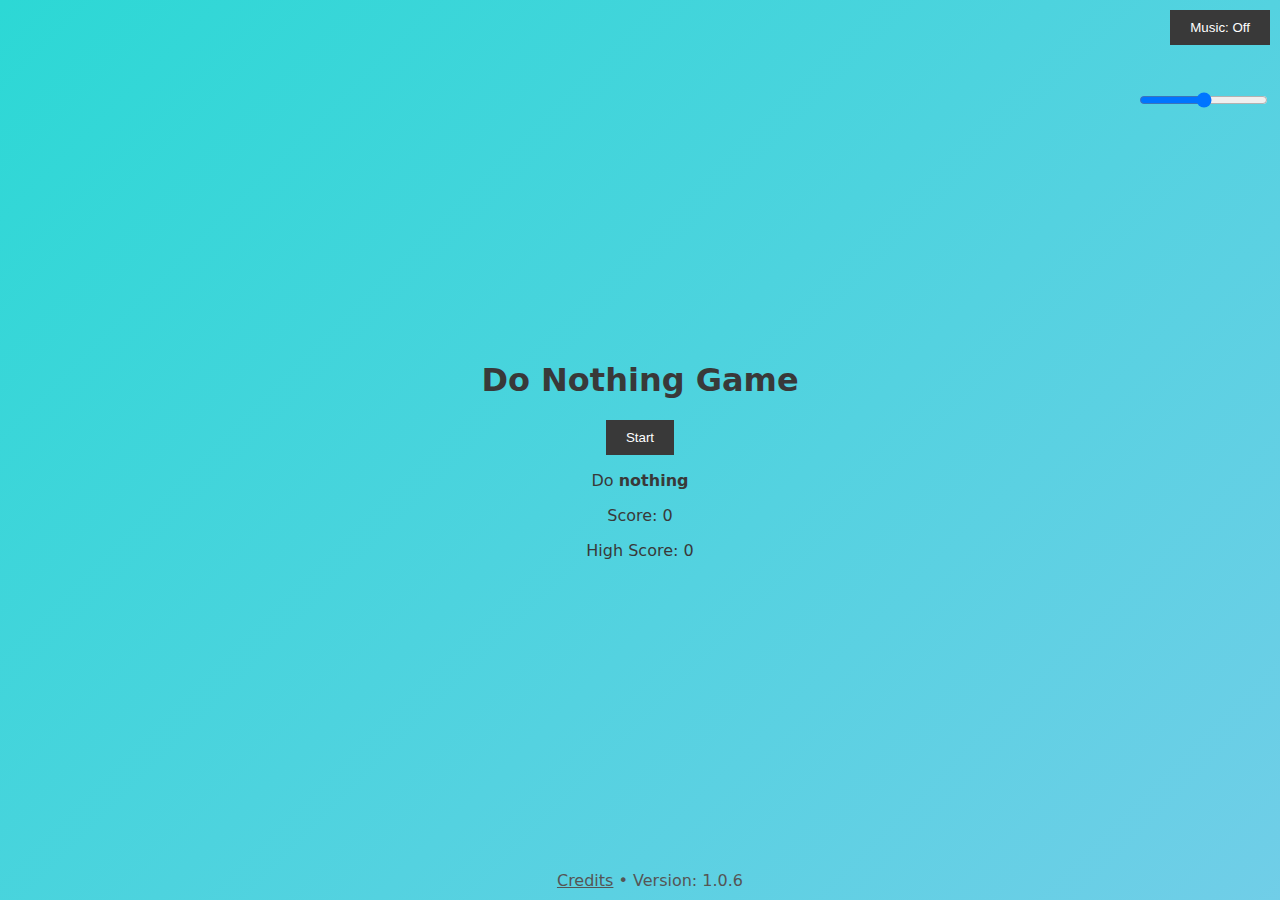
<file: index.html>
<!DOCTYPE html>
<html lang="en">

<head>
    <meta charset="UTF-8">
    <meta name="viewport" content="width=device-width, initial-scale=1.0, user-scalable=no">
    <link rel="stylesheet" href="style.css">
    <title>"Nothing" on the web</title>
    <meta name="title" content="'Nothing' on the web" />
    <meta name="description" content="A web-based spin off of the game 'Nothing'. Do nothing to score points. If you do
        something, you lose." />
    <meta property="og:type" content="website" />
    <meta property="og:url" content="https://nothing-webgame.dgnvmusic.nl/" />
    <meta property="og:title" content="'Nothing' on the web" />
    <meta property="og:description" content="A web-based spin off of the game 'Nothing'. Do nothing to score points. If
        you do something, you lose." />
    <meta property="og:image"
        content="https://opengraph.githubassets.com/9ee26cef9de8cb4664b4dcefbad3a66e90491b373ee598751a79124735078e2e/DGNVMusic/nothing-webgame" />
    <meta property="twitter:card" content="summary_large_image" />
    <meta property="twitter:url" content="https://nothing-webgame.dgnvmusic.nl/" />
    <meta property="twitter:title" content="'Nothing' on the web" />
    <meta property="twitter:description" content="A web-based spin off of the game 'Nothing'. Do nothing to score
        points. If you do something, you lose." />
    <meta property="twitter:image"
        content="https://opengraph.githubassets.com/9ee26cef9de8cb4664b4dcefbad3a66e90491b373ee598751a79124735078e2e/DGNVMusic/nothing-webgame" />
    <link rel="apple-touch-icon" sizes="180x180" href="icons/apple-touch-icon.png">
    <link rel="icon" type="image/png" sizes="32x32" href="icons//favicon-32x32.png">
    <link rel="icon" type="image/png" sizes="16x16" href="icons//favicon-16x16.png">
    <link rel="manifest" href="icons//site.webmanifest">
    <link rel="mask-icon" href="icons//safari-pinned-tab.svg" color="#333333">
    <meta name="msapplication-TileColor" content="#eeeeee">
    <meta name="theme-color" content="#eeeeee">

</head>

<body>
    <aside>
        <button id="musicButton" class="btn top-right" onclick="toggleMusic()">Music: Off</button>
        <input title="Background Music Volume" class="top-right" type="range" id="volumeSlider" min="0" max="1"
            step="0.05" value="0.5"
            oninput="bgm.volume = this.value; mouseClickSound3.volume = this.value; mouseClickSound3.cloneNode().play();">
    </aside>
    <main id="main">
        <noscript>You need to enable Javascript in order to start the Nothing Game</noscript>
        <h1>Do Nothing Game</h1>
        <button type="button" id="startButton" class="btn">Start</button>
        <button type="button" id="resetButton" class="btn" onclick="resetGame()">Restart</button>
        <p id="gameActive">Do <strong>nothing</strong></p>
        <p id="gameover">You did <strong>something</strong>!<br>Your final score: <span id="finalscore">-</span></p>
        <p id="score">Score: 0</p>
        <p id="highScore">High Score: 0</p>
    </main>
    <footer>
        <a href="credits.html">Credits</a> &bull; <span id="version">&nbsp;</span>
    </footer>
    <script src="game.js"></script>
</body>

</html>
</file>
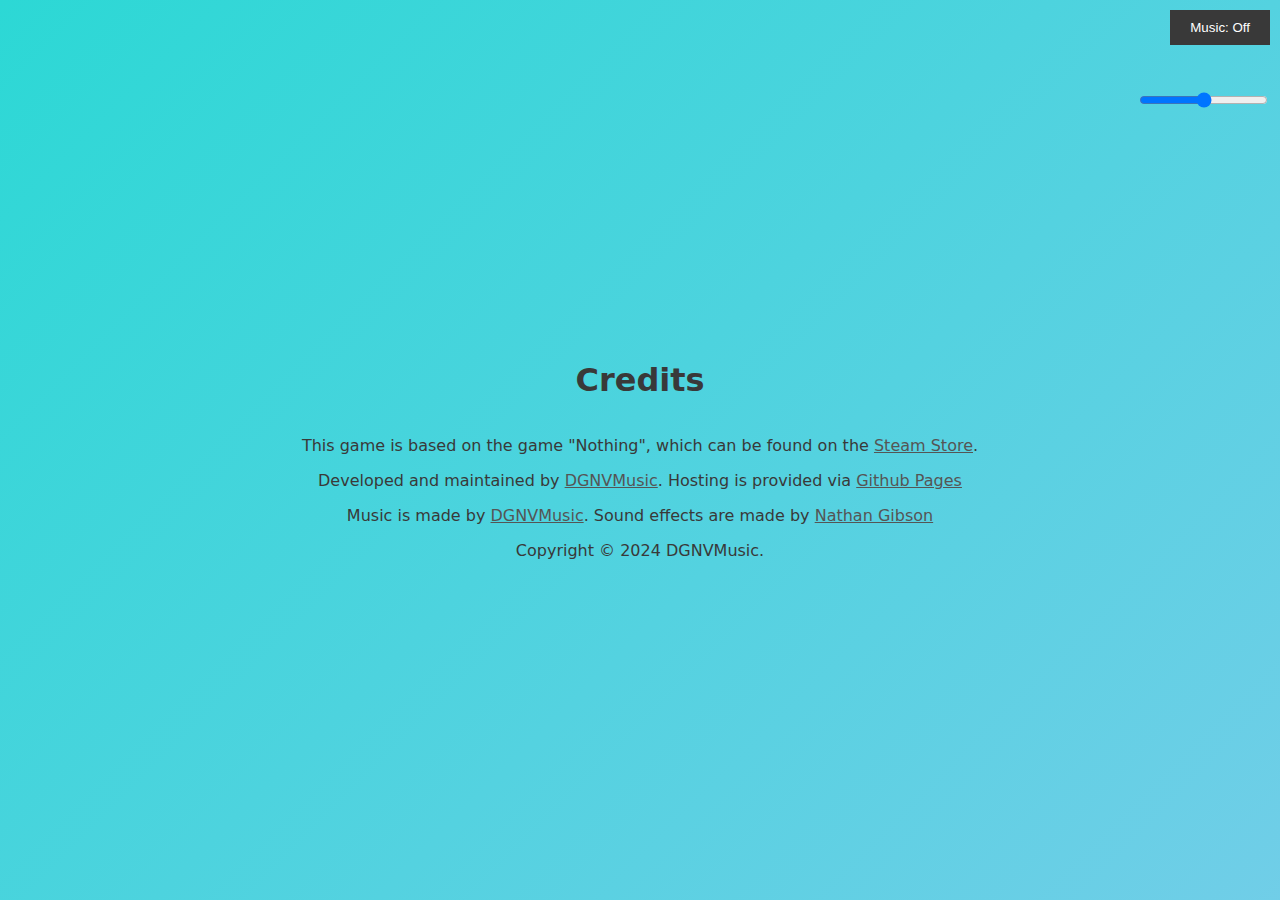
<file: credits.html>
<!DOCTYPE html>
<html lang="en">

<head>
    <meta charset="UTF-8">
    <meta name="viewport" content="width=device-width, initial-scale=1.0, user-scalable=no">
    <link rel="stylesheet" href="style.css">
    <title>"Nothing" on the web</title>
    <meta name="title" content="Credits | 'Nothing' on the web" />
    <meta name="description" content="A web-based spin off of the game 'Nothing'. Do nothing to score points. If you do
        something, you lose." />
    <meta property="og:type" content="website" />
    <meta property="og:url" content="https://nothing-webgame.dgnvmusic.nl/" />
    <meta property="og:title" content="Credits | 'Nothing' on the web" />
    <meta property="og:description" content="A web-based spin off of the game 'Nothing'. Do nothing to score points. If
        you do something, you lose." />
    <meta property="og:image"
        content="https://opengraph.githubassets.com/9ee26cef9de8cb4664b4dcefbad3a66e90491b373ee598751a79124735078e2e/DGNVMusic/nothing-webgame" />
    <meta property="twitter:card" content="summary_large_image" />
    <meta property="twitter:url" content="https://nothing-webgame.dgnvmusic.nl/" />
    <meta property="twitter:title" content="Credits | 'Nothing' on the web" />
    <meta property="twitter:description" content="A web-based spin off of the game 'Nothing'. Do nothing to score
        points. If you do something, you lose." />
    <meta property="twitter:image"
        content="https://opengraph.githubassets.com/9ee26cef9de8cb4664b4dcefbad3a66e90491b373ee598751a79124735078e2e/DGNVMusic/nothing-webgame" />
    <link rel="apple-touch-icon" sizes="180x180" href="icons/apple-touch-icon.png">
    <link rel="icon" type="image/png" sizes="32x32" href="icons//favicon-32x32.png">
    <link rel="icon" type="image/png" sizes="16x16" href="icons//favicon-16x16.png">
    <link rel="manifest" href="icons//site.webmanifest">
    <link rel="mask-icon" href="icons//safari-pinned-tab.svg" color="#333333">
    <meta name="msapplication-TileColor" content="#eeeeee">
    <meta name="theme-color" content="#eeeeee">
</head>

<body>
    <aside>
        <button id="musicButton" class="btn top-right" onclick="toggleMusic()">Music: Off</button>
        <input title="Background Music Volume" class="top-right" type="range" id="volumeSlider" min="0" max="1" step="0.05" value="0.5"
            oninput="bgm.volume = this.value; mouseClickSound1.volume = this.value; mouseClickSound1.cloneNode().play();">
    </aside>
    <main>
        <h1>Credits</h1>
        <p>This game is based on the game "Nothing", which can be found on the <a
                href="https://store.steampowered.com/app/2696480/Nothing/">Steam Store</a>.</p>
        <p>Developed and maintained by <a href="https://github.com/DGNVMusic">DGNVMusic</a>. Hosting is provided via <a
                href="https://github.com/DGNVMusic/nothing-webgame/deployments/github-pages">Github Pages</a></p>
        <p>Music is made by <a href="https://github.com/DGNVMusic">DGNVMusic</a>. Sound effects are made by <a
                href="https://nathangibson.myportfolio.com/">Nathan Gibson</a></p>
        <p>Copyright &copy; 2024 DGNVMusic.</p>
    </main>
    <script>
        const bgm = new Audio('https://foxstudiolabs.s3.eu-west-2.amazonaws.com/nothing-game/Nothing.ogg');
        const mouseClickSound1 = new Audio('./sounds/Minimalist4.ogg');
        const musicButton = document.getElementById('musicButton');
        function toggleMusic() {
            mouseClickSound1.cloneNode().play();
            if (bgm.paused) {
                bgm.loop = true;
                bgm.play();
                musicButton.textContent = 'Music: On';
            } else {
                bgm.pause();
                musicButton.textContent = 'Music: Off';
            }
        }

        if ('mediaSession' in navigator) {
            navigator.mediaSession.metadata = new MediaMetadata({
                title: 'Nothing',
                artist: 'DGNVMusic',
                album: 'Nothing',
                artwork: [
                    { src: 'https://foxstudiolabs.s3.eu-west-2.amazonaws.com/nothing-game/nothing.jpg', sizes: '1024x1024', type: 'image/jpeg' },
                    { src: 'https://foxstudiolabs.s3.eu-west-2.amazonaws.com/nothing-game/nothing.jpg', sizes: '512x512', type: 'image/jpeg' },
                    { src: 'https://foxstudiolabs.s3.eu-west-2.amazonaws.com/nothing-game/nothing.jpg', sizes: '256x256', type: 'image/jpeg' },
                    { src: 'https://foxstudiolabs.s3.eu-west-2.amazonaws.com/nothing-game/nothing.jpg', sizes: '128x128', type: 'image/jpeg' }
                ]
            });
            navigator.mediaSession.setActionHandler('play', function () { bgm.play(); });
            navigator.mediaSession.setActionHandler('pause', function () { bgm.pause(); });
            navigator.mediaSession.setActionHandler('stop', function () { bgm.pause(); });
            navigator.mediaSession.setActionHandler('seekto', function (details) { bgm.currentTime = details.seekTime; });
            navigator.mediaSession.setActionHandler('previoustrack', function () { bgm.currentTime = 0; });
            navigator.mediaSession.setActionHandler('nexttrack', function () { bgm.currentTime = 0; });
        }
    </script>
</body>

</html>
</file>
<file: style.css>
@import url('https://fonts.googleapis.com/css2?family=Quicksand:wght@700&display=swap');

@keyframes gradientBackground {
    0% {
        background-position: 0% 50%;
    }
    50% {
        background-position: 100% 50%;
    }
    100% {
        background-position: 0% 50%;
    }
}

html, body {
    background-image: linear-gradient(-225deg, #2CD8D5 0%, #C5C1FF 56%, #FFBAC3 100%);
    background-size: 400% 400%;
    animation: gradientBackground 15s ease infinite;
    color: #393939;
    font-family: system-ui, -apple-system, BlinkMacSystemFont, "Quicksand", Helvetica, Arial, sans-serif;
    margin: 0;
    padding: 0;
    box-sizing: border-box;
    overflow: hidden;
    max-width: 100vw;
    max-height: 100vh;
    height: 100vh;
    width: 100vw;
}

main {
    z-index: 30;
    display: flex;
    flex-direction: column;
    align-items: center;
    justify-content: center;
    text-align: center;
    height: 100vh;
}

p {
    margin-bottom: 0px;
}

.btn {
    background-color: #393939;
    color: white;
    border: none;
    padding: 10px 20px;
    cursor: pointer;
}

.btn:disabled {
    background-color: gray;
}

.top-right {
    position: absolute;
    top: 10px;
    right: 10px;
}
#musicButton{
    top: 10px;
}
#volumeSlider{
    top: 90px;
}

footer {
    position: absolute;
    bottom: 0;
    width: 100%;
    text-align: center;
    padding: 10px;
    color: #555555;
}

a {
    color: #555555;
}

.notice {
    padding-top: 1em;
}
</file>
